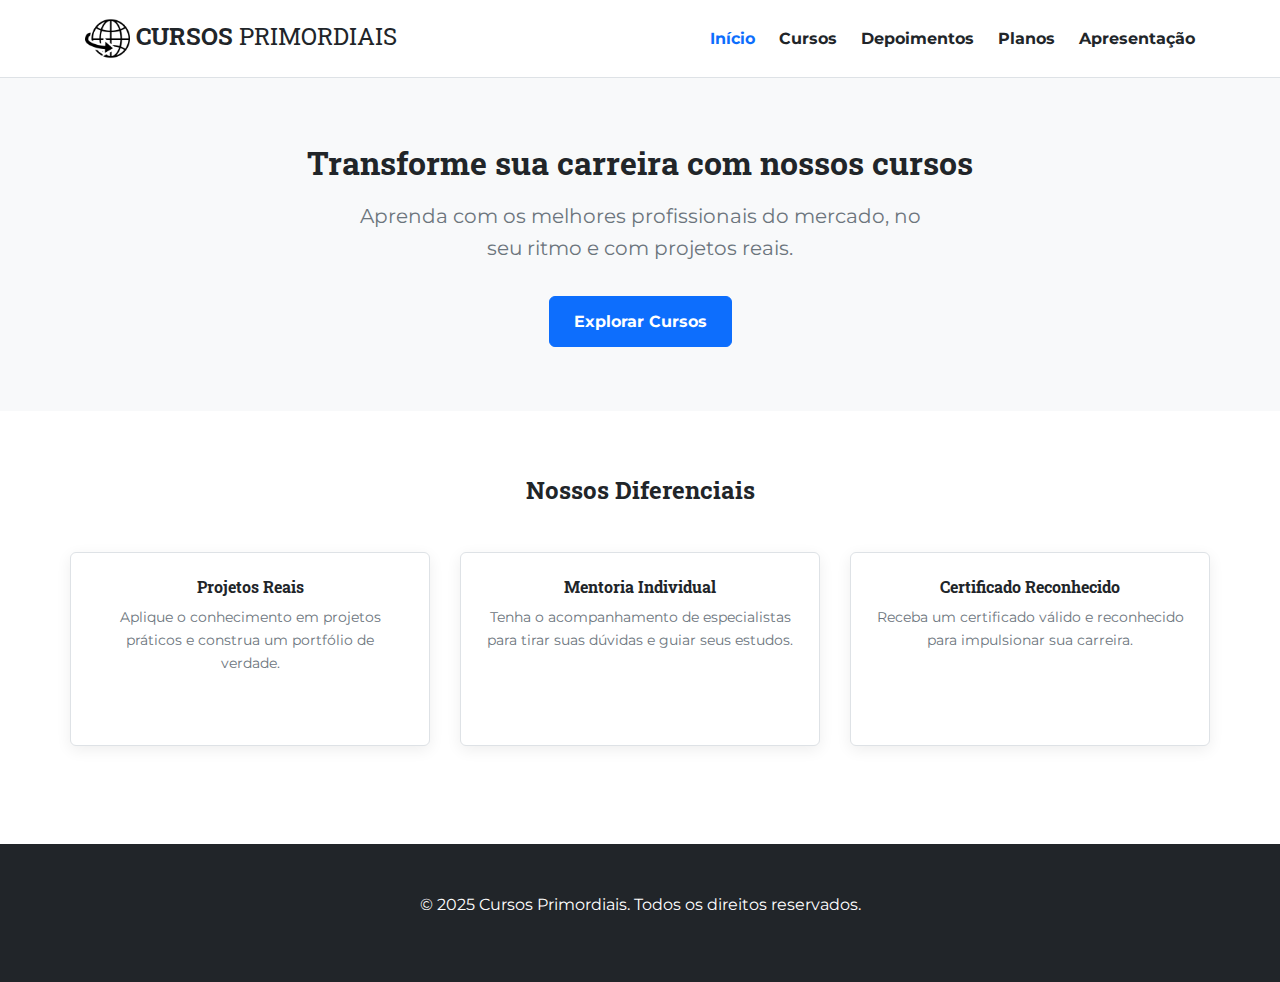
<file: TRABALHO FINAL/index.html>
<!DOCTYPE html>
<html lang="pt-br">
<head>
    <meta charset="UTF-8">
    <meta name="viewport" content="width=device-width, initial-scale=1.0">
    <title>Cursos Online - A sua plataforma de aprendizado</title>
    <link rel="stylesheet" href="css/main.css">
</head>
<body>
    <header class="main-header">
        <div class="container">
            <a class="logo" href="index.html"><img src="imgs/logo.png" alt="Ícone_Cursos"> <strong>CURSOS </strong>PRIMORDIAIS</a>
            <nav class="main-nav">
                <ul>
                    <li><a href="index.html" class="active">Início</a></li>
                    <li><a href="cursos.html">Cursos</a></li>
                    <li><a href="depoimentos.html">Depoimentos</a></li>
                    <li><a href="planos.html">Planos</a></li>
                    <li><a href="apresentacao.html">Apresentação</a></li>
                </ul>
            </nav>
        </div>
    </header>

    <main>
        <section class="hero section-padding">
            <div class="container">
                <h1>Transforme sua carreira com nossos cursos</h1>
                <p class="lead">Aprenda com os melhores profissionais do mercado, no seu ritmo e com projetos reais.</p>
                <a href="cursos.html" class="btn">Explorar Cursos</a>
            </div>
        </section>

        <section class="container section-padding">
            <h2 class="text-center">Nossos Diferenciais</h2>
            <div class="row">
                <div class="col-md-4">
                    <div class="card text-center">
                        <div class="card-body">
                            <h4>Projetos Reais</h4>
                            <p>Aplique o conhecimento em projetos práticos e construa um portfólio de verdade.</p>
                        </div>
                    </div>
                </div>
                 <div class="col-md-4">
                    <div class="card text-center">
                        <div class="card-body">
                            <h4>Mentoria Individual</h4>
                            <p>Tenha o acompanhamento de especialistas para tirar suas dúvidas e guiar seus estudos.</p>
                        </div>
                    </div>
                </div>
                 <div class="col-md-4">
                    <div class="card text-center">
                        <div class="card-body">
                            <h4>Certificado Reconhecido</h4>
                            <p>Receba um certificado válido e reconhecido para impulsionar sua carreira.</p>
                        </div>
                    </div>
                </div>
            </div>
        </section>
    </main>

    <footer class="main-footer">
        <p>© 2025 Cursos Primordiais. Todos os direitos reservados.</p>
    </footer>
</body>
</html>
</file>
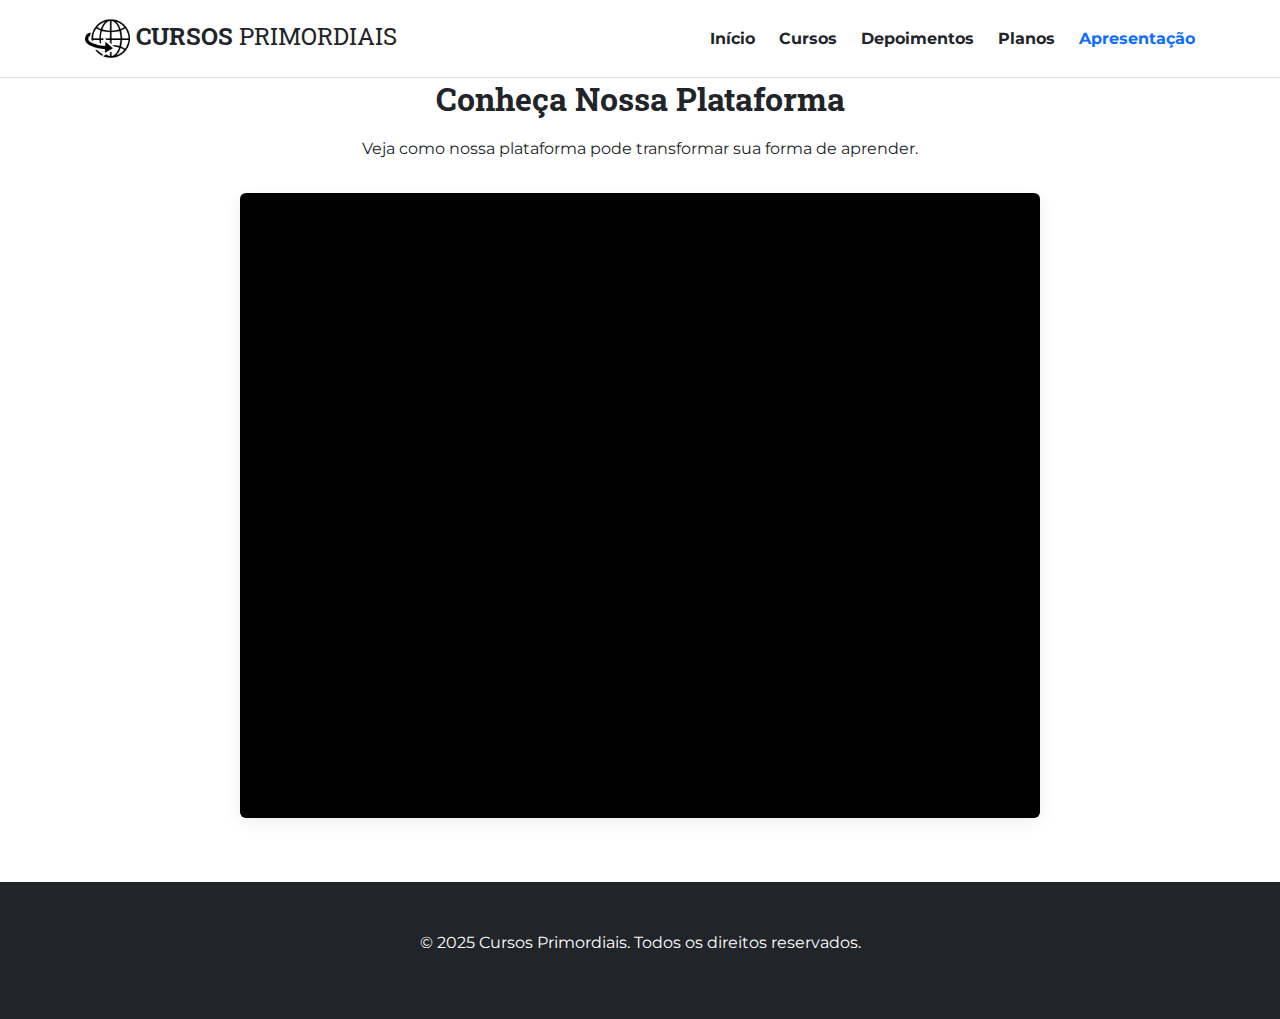
<file: TRABALHO FINAL/apresentacao.html>
<!DOCTYPE html>
<html lang="pt-br">
<head>
    <meta charset="UTF-8">
    <meta name="viewport" content="width=device-width, initial-scale=1.0">
    <title>Cursos Online - A sua plataforma de aprendizado</title>
    <link rel="stylesheet" href="css/main.css">
</head>
<body>
    <header class="main-header">
        <div class="container">
            <a class="logo" href="index.html"><img src="imgs/logo.png" alt="Ícone_Cursos"> <strong>CURSOS </strong>PRIMORDIAIS</a>
            <nav class="main-nav">
                <ul>
                    <li><a href="index.html">Início</a></li>
                    <li><a href="cursos.html">Cursos</a></li>
                    <li><a href="depoimentos.html">Depoimentos</a></li>
                    <li><a href="planos.html">Planos</a></li>
                    <li><a href="apresentacao.html" class="active">Apresentação</a></li>
                </ul>
            </nav>
        </div>
    </header>

    <main>
        <div class="video-page-wrapper">
            <div class="container text-center">
                <h1>Conheça Nossa Plataforma</h1>
                <p class="lead">Veja como nossa plataforma pode transformar sua forma de aprender.</p>
                
                <div class="video-container">
                    <iframe 
                        src="https://www.youtube.com/embed/6HfnkwkZ0Ss?si=AZOyfnajvozdrez5" 
                        title="Vídeo de Apresentação" 
                        frameborder="0" 
                        allow="accelerometer; autoplay; clipboard-write; encrypted-media; gyroscope; picture-in-picture" 
                        allowfullscreen>
                    </iframe>
                </div>
            </div>
        </div>
    </main>

    <footer class="main-footer">
        <p>© 2025 Cursos Primordiais. Todos os direitos reservados.</p>
    </footer>
</body>
</html>
</file>
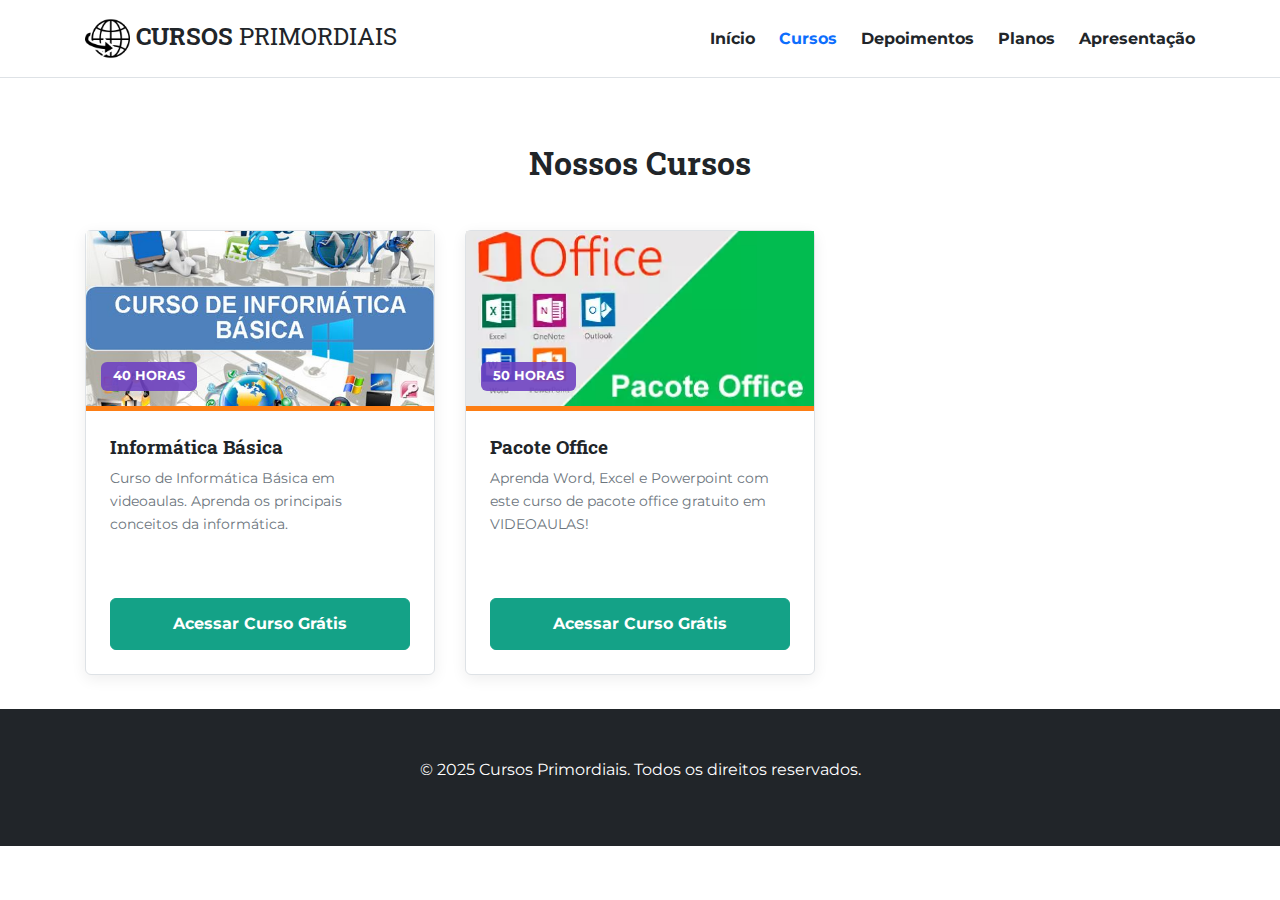
<file: TRABALHO FINAL/cursos.html>
<!DOCTYPE html>
<html lang="pt-br">
<head>
    <meta charset="UTF-8">
    <meta name="viewport" content="width=device-width, initial-scale=1.0">
    <title>Cursos Online - A sua plataforma de aprendizado</title>
    <link rel="stylesheet" href="css/main.css">
</head>
<body>
    <header class="main-header">
        <div class="container">
            <a class="logo" href="index.html"><img src="imgs/logo.png" alt="Ícone_Cursos"> <strong>CURSOS </strong>PRIMORDIAIS</a>
            <nav class="main-nav">
                <ul>
                    <li><a href="index.html">Início</a></li>
                    <li><a href="cursos.html"class="active">Cursos</a></li>
                    <li><a href="depoimentos.html">Depoimentos</a></li>
                    <li><a href="planos.html">Planos</a></li>
                    <li><a href="apresentacao.html">Apresentação</a></li>
                </ul>
            </nav>
        </div>
    </header>

    <main class="container" style="padding-top: 4rem;">
    <h1 class="text-center">Nossos Cursos</h1>
    <div class="row">

        <div class="col-md-6 col-lg-4">
            <div class="card">
                <div class="card-image-container">
                    <img src="imgs/infor_basica.jpg" alt="Curso_Informática" class="card-img-top">
                    <span class="duration-tag">40 HORAS</span>
                </div>
                <div class="card-body">
                    <h3>Informática Básica</h3>
                    <p>Curso de Informática Básica em videoaulas. Aprenda os principais conceitos da informática.</p>
                    <a href="#" class="btn-card-curso">Acessar Curso Grátis</a>
                </div>
            </div>
        </div>

        <div class="col-md-6 col-lg-4">
            <div class="card">
                <div class="card-image-container">
                    <img src="imgs/pacote_office.webp" alt="Curso_Office" class="card-img-top">
                    <span class="duration-tag">50 HORAS</span>
                </div>
                <div class="card-body">
                    <h3>Pacote Office</h3>
                    <p>Aprenda Word, Excel e Powerpoint com este curso de pacote office gratuito em VIDEOAULAS!</p>
                    <a href="#" class="btn-card-curso">Acessar Curso Grátis</a>
                </div>
            </div>
        </div>

        </div>
</main>

    <footer class="main-footer">
        <p>© 2025 Cursos Primordiais. Todos os direitos reservados.</p>
    </footer>
</body>
</html>
</file>
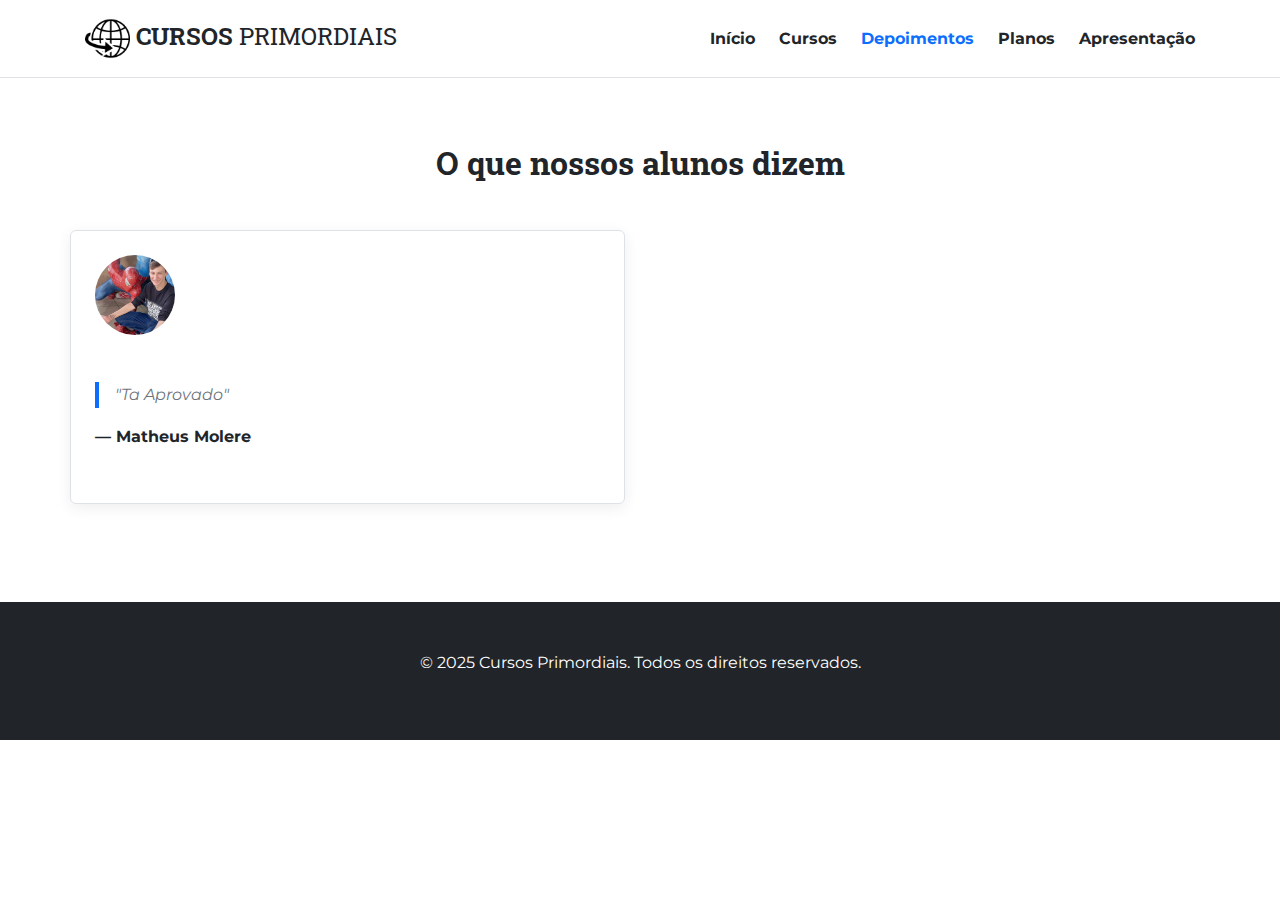
<file: TRABALHO FINAL/depoimentos.html>
<!DOCTYPE html>
<html lang="pt-br">
<head>
    <meta charset="UTF-8">
    <meta name="viewport" content="width=device-width, initial-scale=1.0">
    <title>Cursos Online - A sua plataforma de aprendizado</title>
    <link rel="stylesheet" href="css/main.css">
</head>
<body>
  <header class="main-header">
    <div class="container">
         <a class="logo" href="index.html"><img src="imgs/logo.png" alt="Ícone_Cursos"> <strong>CURSOS </strong>PRIMORDIAIS</a>
        <nav class="main-nav">
            <ul>
                <li><a href="index.html">Início</a></li>
                <li><a href="cursos.html">Cursos</a></li>
                <li><a href="depoimentos.html" class="active">Depoimentos</a></li>
                <li><a href="planos.html">Planos</a></li>
                <li><a href="apresentacao.html">Apresentação</a></li>
            </ul>
        </nav>
    </div>
</header>

<main class="container section-padding">
    <div class="text-center">
        <h1>O que nossos alunos dizem</h1>
    </div>

    <div class="row">
        <div class="col-md-6">
            <div class="card testimonial-card">
                <div class="card-body">
                    <div class="author-image">
                        <img class = "author-img" src="imgs/matheus.png" alt="Foto_Aluno">
                    </div>
                    <div class="testimonial-text">
                        <blockquote>
                            "Ta Aprovado"
                        </blockquote>
                        <cite>&mdash; Matheus Molere</cite>
                    </div>
                </div>
            </div>
        </div>

        
</main>

<footer class="main-footer">
    <p>© 2025 Cursos Primordiais. Todos os direitos reservados.</p>
</footer>
</body>
</html>
</file>
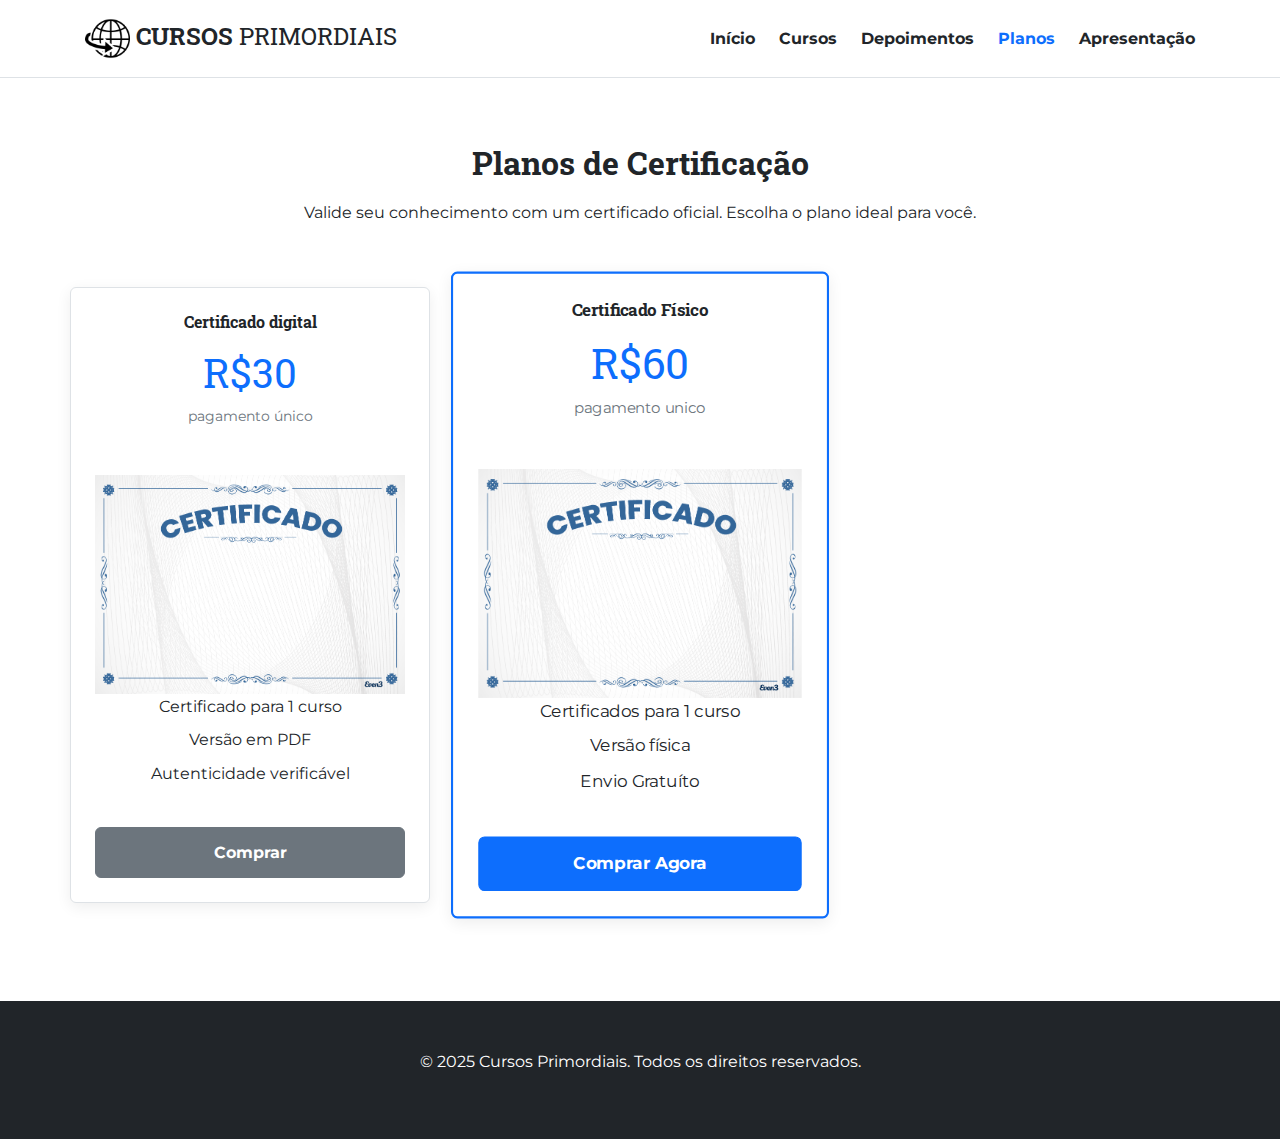
<file: TRABALHO FINAL/planos.html>
<!DOCTYPE html>
<html lang="pt-br">
<head>
    <meta charset="UTF-8">
    <meta name="viewport" content="width=device-width, initial-scale=1.0">
    <title>Cursos Online - A sua plataforma de aprendizado</title>
    <link rel="stylesheet" href="css/main.css">
</head>
<body>
    <header class="main-header">
        <div class="container">
             <a class="logo" href="index.html"><img src="imgs/logo.png" alt="Ícone_Cursos"> <strong>CURSOS </strong>PRIMORDIAIS</a>
            <nav class="main-nav">
                <ul>
                    <li><a href="index.html">Início</a></li>
                    <li><a href="cursos.html">Cursos</a></li>
                    <li><a href="depoimentos.html">Depoimentos</a></li>
                    <li><a href="planos.html" class="active">Planos</a></li>
                    <li><a href="apresentacao.html">Apresentação</a></li>
                </ul>
            </nav>
        </div>
    </header>

    <main class="container section-padding">
        <div class="text-center">
            <h1>Planos de Certificação</h1>
            <p class="lead">Valide seu conhecimento com um certificado oficial. Escolha o plano ideal para você.</p>
        </div>

        <div class="row align-items-center" style="margin-top: 2rem;">
            <div class="col-lg-8">
                <div class="row">
                    <div class="col-md-6">
                        <div class="card pricing-card text-center">
                            <div class="card-body">
                                <h4>Certificado digital</h4>
                                <div class="price">R$30</div>
                                <p class="text-muted">pagamento único</p>
                                <img src="imgs/certificado.png" alt="Ícone do plano" class="plan-icon">
                                <ul class="features-list-card">
                                    <li>Certificado para 1 curso</li>
                                    <li>Versão em PDF</li>
                                    <li>Autenticidade verificável</li>
                                </ul>
                                <a href="#" class="btn-secundario">Comprar</a>
                            </div>
                        </div>
                    </div>

                    <div class="col-md-6">
                        <div class="card pricing-card highlight text-center">
                             <div class="card-body">
                                <h4>Certificado Físico</h4>
                                <div class="price">R$60</div>
                                <p class="text-muted">pagamento unico</p>
                                <img src="imgs/certificado.png" alt="Ícone do plano" class="plan-icon">
                                <ul class="features-list-card">
                                    <li>Certificados para 1 curso</li>
                                    <li>Versão física</li>
                                    <li>Envio Gratuíto</li>
                                </ul>
                                <a href="#" class="btn">Comprar Agora</a>
                            </div>
                        </div>
                    </div>
                </div>
            </div>
        </div>
    </main>

    <footer class="main-footer">
        <p>© 2025 Cursos Primordiais. Todos os direitos reservados.</p>
    </footer>
</body>
</html>
</file>
<file: TRABALHO FINAL/css/main.css>
@import url("https://fonts.googleapis.com/css2?family=Montserrat:wght@400;700&family=Roboto+Slab:wght@700&display=swap");
* {
  margin: 0;
  padding: 0;
  box-sizing: border-box;
}

html {
  scroll-behavior: smooth;
}

body {
  font-family: "Montserrat", sans-serif;
  font-size: 1rem;
  line-height: 1.6;
  color: #212529;
  background-color: #fff;
}

.btn {
  display: inline-block;
  padding: 0.75rem 1.5rem;
  background-color: #0d6efd;
  color: #fff;
  border: 1px solid #0d6efd;
  border-radius: 0.375rem;
  text-decoration: none;
  font-weight: 700;
  text-align: center;
  cursor: pointer;
  transition: all 0.3s ease;
}
.btn:hover {
  background-color: #025bdf;
  border-color: #025bdf;
  transform: translateY(-2px);
}

.btn-secundario {
  display: inline-block;
  padding: 0.75rem 1.5rem;
  background-color: #6c757d;
  color: #fff;
  border: 1px solid #6c757d;
  border-radius: 0.375rem;
  text-decoration: none;
  font-weight: 700;
  text-align: center;
  cursor: pointer;
  transition: all 0.3s ease;
}
.btn-secundario:hover {
  background-color: #596167;
  border-color: #596167;
  transform: translateY(-2px);
}

.btn {
  display: inline-block;
  padding: 0.75rem 1.5rem;
  background-color: #0d6efd;
  color: #fff;
  border: 1px solid #0d6efd;
  border-radius: 0.375rem;
  text-decoration: none;
  font-weight: 700;
  text-align: center;
  cursor: pointer;
  transition: all 0.3s ease;
}
.btn:hover {
  background-color: #025bdf;
  border-color: #025bdf;
  transform: translateY(-2px);
}

.btn-secundario {
  display: inline-block;
  padding: 0.75rem 1.5rem;
  background-color: #6c757d;
  color: #fff;
  border: 1px solid #6c757d;
  border-radius: 0.375rem;
  text-decoration: none;
  font-weight: 700;
  text-align: center;
  cursor: pointer;
  transition: all 0.3s ease;
}
.btn-secundario:hover {
  background-color: #596167;
  border-color: #596167;
  transform: translateY(-2px);
}

.btn-card-curso {
  display: inline-block;
  padding: 0.75rem 1.5rem;
  background-color: #14a287;
  color: #fff;
  border: 1px solid #14a287;
  border-radius: 0.375rem;
  text-decoration: none;
  font-weight: 700;
  text-align: center;
  cursor: pointer;
  transition: all 0.3s ease;
  width: 100%;
}
.btn-card-curso:hover {
  background-color: #107e69;
  border-color: #107e69;
  transform: translateY(-2px);
}

h1, h2, h3, h4, h5, h6 {
  font-family: "Roboto Slab", serif;
  line-height: 1.3;
  margin-bottom: 1rem;
}

.container {
  max-width: 1140px;
  margin: 0 auto;
  padding: 0 15px;
}

.row {
  display: flex;
  flex-wrap: wrap;
  margin-left: -15px;
  margin-right: -15px;
}

[class^=col-] {
  width: 100%;
  padding: 0 15px;
}

@media (min-width: 576px) {
  .col-sm-1 {
    width: 8.3333333333%;
  }
  .col-sm-2 {
    width: 16.6666666667%;
  }
  .col-sm-3 {
    width: 25%;
  }
  .col-sm-4 {
    width: 33.3333333333%;
  }
  .col-sm-5 {
    width: 41.6666666667%;
  }
  .col-sm-6 {
    width: 50%;
  }
  .col-sm-7 {
    width: 58.3333333333%;
  }
  .col-sm-8 {
    width: 66.6666666667%;
  }
  .col-sm-9 {
    width: 75%;
  }
  .col-sm-10 {
    width: 83.3333333333%;
  }
  .col-sm-11 {
    width: 91.6666666667%;
  }
  .col-sm-12 {
    width: 100%;
  }
}
@media (min-width: 768px) {
  .col-md-1 {
    width: 8.3333333333%;
  }
  .col-md-2 {
    width: 16.6666666667%;
  }
  .col-md-3 {
    width: 25%;
  }
  .col-md-4 {
    width: 33.3333333333%;
  }
  .col-md-5 {
    width: 41.6666666667%;
  }
  .col-md-6 {
    width: 50%;
  }
  .col-md-7 {
    width: 58.3333333333%;
  }
  .col-md-8 {
    width: 66.6666666667%;
  }
  .col-md-9 {
    width: 75%;
  }
  .col-md-10 {
    width: 83.3333333333%;
  }
  .col-md-11 {
    width: 91.6666666667%;
  }
  .col-md-12 {
    width: 100%;
  }
}
@media (min-width: 992px) {
  .col-lg-1 {
    width: 8.3333333333%;
  }
  .col-lg-2 {
    width: 16.6666666667%;
  }
  .col-lg-3 {
    width: 25%;
  }
  .col-lg-4 {
    width: 33.3333333333%;
  }
  .col-lg-5 {
    width: 41.6666666667%;
  }
  .col-lg-6 {
    width: 50%;
  }
  .col-lg-7 {
    width: 58.3333333333%;
  }
  .col-lg-8 {
    width: 66.6666666667%;
  }
  .col-lg-9 {
    width: 75%;
  }
  .col-lg-10 {
    width: 83.3333333333%;
  }
  .col-lg-11 {
    width: 91.6666666667%;
  }
  .col-lg-12 {
    width: 100%;
  }
}
@media (min-width: 1200px) {
  .col-xl-1 {
    width: 8.3333333333%;
  }
  .col-xl-2 {
    width: 16.6666666667%;
  }
  .col-xl-3 {
    width: 25%;
  }
  .col-xl-4 {
    width: 33.3333333333%;
  }
  .col-xl-5 {
    width: 41.6666666667%;
  }
  .col-xl-6 {
    width: 50%;
  }
  .col-xl-7 {
    width: 58.3333333333%;
  }
  .col-xl-8 {
    width: 66.6666666667%;
  }
  .col-xl-9 {
    width: 75%;
  }
  .col-xl-10 {
    width: 83.3333333333%;
  }
  .col-xl-11 {
    width: 91.6666666667%;
  }
  .col-xl-12 {
    width: 100%;
  }
}
.main-header {
  background-color: #fff;
  border-bottom: 1px solid #dee2e6;
  padding: 1rem 0;
  position: sticky;
  top: 0;
  z-index: 1000;
}
.main-header .container {
  display: flex;
  justify-content: space-between;
  align-items: center;
}
.main-header .logo {
  text-decoration: none;
  color: #212529;
  font-family: "Roboto Slab", serif;
  font-size: 1.5rem;
}
.main-header img {
  height: 45px;
  width: auto;
  vertical-align: middle;
}

.main-nav ul {
  list-style: none;
  display: flex;
  gap: 1.5rem;
}

.main-nav a {
  text-decoration: none;
  color: #212529;
  font-weight: 700;
}
.main-nav a.active {
  color: #0d6efd;
}

.main-footer {
  background-color: #212529;
  color: #fff;
  padding: 3rem 0;
  margin-top: 4rem;
  text-align: center;
}

.text-center {
  text-align: center;
}

.section-padding {
  padding: 4rem 0;
}

p {
  margin-bottom: 1rem;
}

a {
  color: #0d6efd;
}

.hero {
  background-color: #f8f9fa;
  text-align: center;
}
.hero .lead {
  font-size: 1.25rem;
  color: #6c757d;
  max-width: 600px;
  margin: 0 auto 2rem auto;
}

.testimonial-card .card-body {
  display: flex;
  align-items: flex-start;
  gap: 1.5rem;
}
.testimonial-card .author-image img {
  width: 80px;
  height: 80px;
  border-radius: 50%;
  -o-object-fit: cover;
     object-fit: cover;
}
.testimonial-card .testimonial-text {
  flex: 1;
}
.testimonial-card blockquote {
  margin: 0 0 1rem 0;
  padding: 0;
  font-style: italic;
  color: #6c757d;
}
.testimonial-card cite {
  font-weight: 700;
  font-style: normal;
  color: #212529;
}

.card {
  background-color: #fff;
  border: 1px solid #dee2e6;
  border-radius: 0.375rem;
  box-shadow: 0 4px 15px rgba(0, 0, 0, 0.07);
  height: 100%;
  display: flex;
  flex-direction: column;
  margin-top: 30px;
}

.card-image-container {
  position: relative;
}

.card-img-top {
  width: 100%;
  height: 180px;
  -o-object-fit: cover;
     object-fit: cover;
  display: block;
  border-bottom: 5px solid #fd7e14;
}

.duration-tag {
  position: absolute;
  bottom: 20px;
  left: 15px;
  background-color: rgba(111, 66, 193, 0.9);
  color: #fff;
  padding: 0.25rem 0.75rem;
  border-radius: 0.375rem;
  font-size: 0.8rem;
  font-weight: 700;
}

.card-body {
  padding: 1.5rem;
  flex-grow: 1;
  display: flex;
  flex-direction: column;
}
.card-body h3, .card-body h4 {
  margin-top: 0;
  margin-bottom: 0.5rem;
  font-family: "Roboto Slab", serif;
}
.card-body p {
  flex-grow: 1;
  font-size: 0.9rem;
  color: #6c757d;
}
.card-body .btn-card-curso {
  margin-top: 1rem;
}

.testimonial-card .author-img {
  width: 80px;
  height: 80px;
  border-radius: 50%;
  -o-object-fit: cover;
     object-fit: cover;
  margin-bottom: 1rem;
}
.testimonial-card blockquote {
  font-style: italic;
  border-left: 4px solid #0d6efd;
  padding-left: 1rem;
  margin: 0 0 1rem 0;
}

.pricing-card .price {
  font-size: 2.5rem;
  font-family: "Roboto Slab", serif;
  color: #0d6efd;
}
.pricing-card ul {
  list-style: none;
  margin-bottom: 2rem;
}
.pricing-card li {
  margin-bottom: 0.5rem;
}
.pricing-card.highlight {
  border-color: #0d6efd;
  border-width: 2px;
  transform: scale(1.05);
}

.video-container {
  position: relative;
  padding-bottom: 56.25%;
  height: 0;
  overflow: hidden;
  max-width: 800px;
  background: #000;
  border-radius: 0.375rem;
  box-shadow: 0 4px 15px rgba(0, 0, 0, 0.07);
  margin: 2rem auto 0 auto;
}
.video-container iframe {
  position: absolute;
  top: 0;
  left: 0;
  width: 100%;
  height: 100%;
}
.video-container .pricing-card .card-body {
  padding: 2.5rem 1.5rem;
}
.video-container .pricing-card h4 {
  text-transform: uppercase;
  font-size: 0.9rem;
  letter-spacing: 1px;
  color: #6c757d;
}
.video-container .pricing-card .price {
  font-family: "Roboto Slab", serif;
  font-size: 3.5rem;
  font-weight: 700;
  color: #212529;
  margin: 0.5rem 0;
}
.video-container .pricing-card .plan-icon {
  margin: 1.5rem 0;
  height: 60px;
}
.video-container .pricing-card .features-list-card {
  list-style: none;
  margin: 0 0 2rem 0;
  padding: 0;
}
.video-container .pricing-card .features-list-card li {
  margin-bottom: 0.5rem;
}
.video-container .pricing-card .btn-secundario {
  width: 100%;
  display: inline-block;
  padding: 0.75rem 1.5rem;
  background-color: #6c757d;
  color: #fff;
  border: 1px solid #6c757d;
  border-radius: 0.375rem;
  text-decoration: none;
  font-weight: 700;
  text-align: center;
  cursor: pointer;
  transition: all 0.3s ease;
}
.video-container .pricing-card .btn-secundario:hover {
  background-color: #596167;
  border-color: #596167;
  transform: translateY(-2px);
}
.video-container .pricing-card .btn {
  width: 100%;
}
.video-container .pricing-card.highlight {
  border-color: #0d6efd;
  border-width: 2px;
  position: relative;
}
@media (min-width: 768px) {
  .video-container .pricing-card.highlight {
    transform: scale(1.05);
  }
}
.video-container .features-list-wrapper {
  padding: 2rem;
}
@media (min-width: 992px) {
  .video-container .features-list-wrapper {
    padding-left: 2rem;
    border-left: 1px solid #dee2e6;
  }
}
.video-container .features-list-main {
  list-style: none;
  padding: 0;
}
.video-container .features-list-main .bi {
  color: #198754;
  font-size: 1.25rem;
}/*# sourceMappingURL=main.css.map */
</file>
